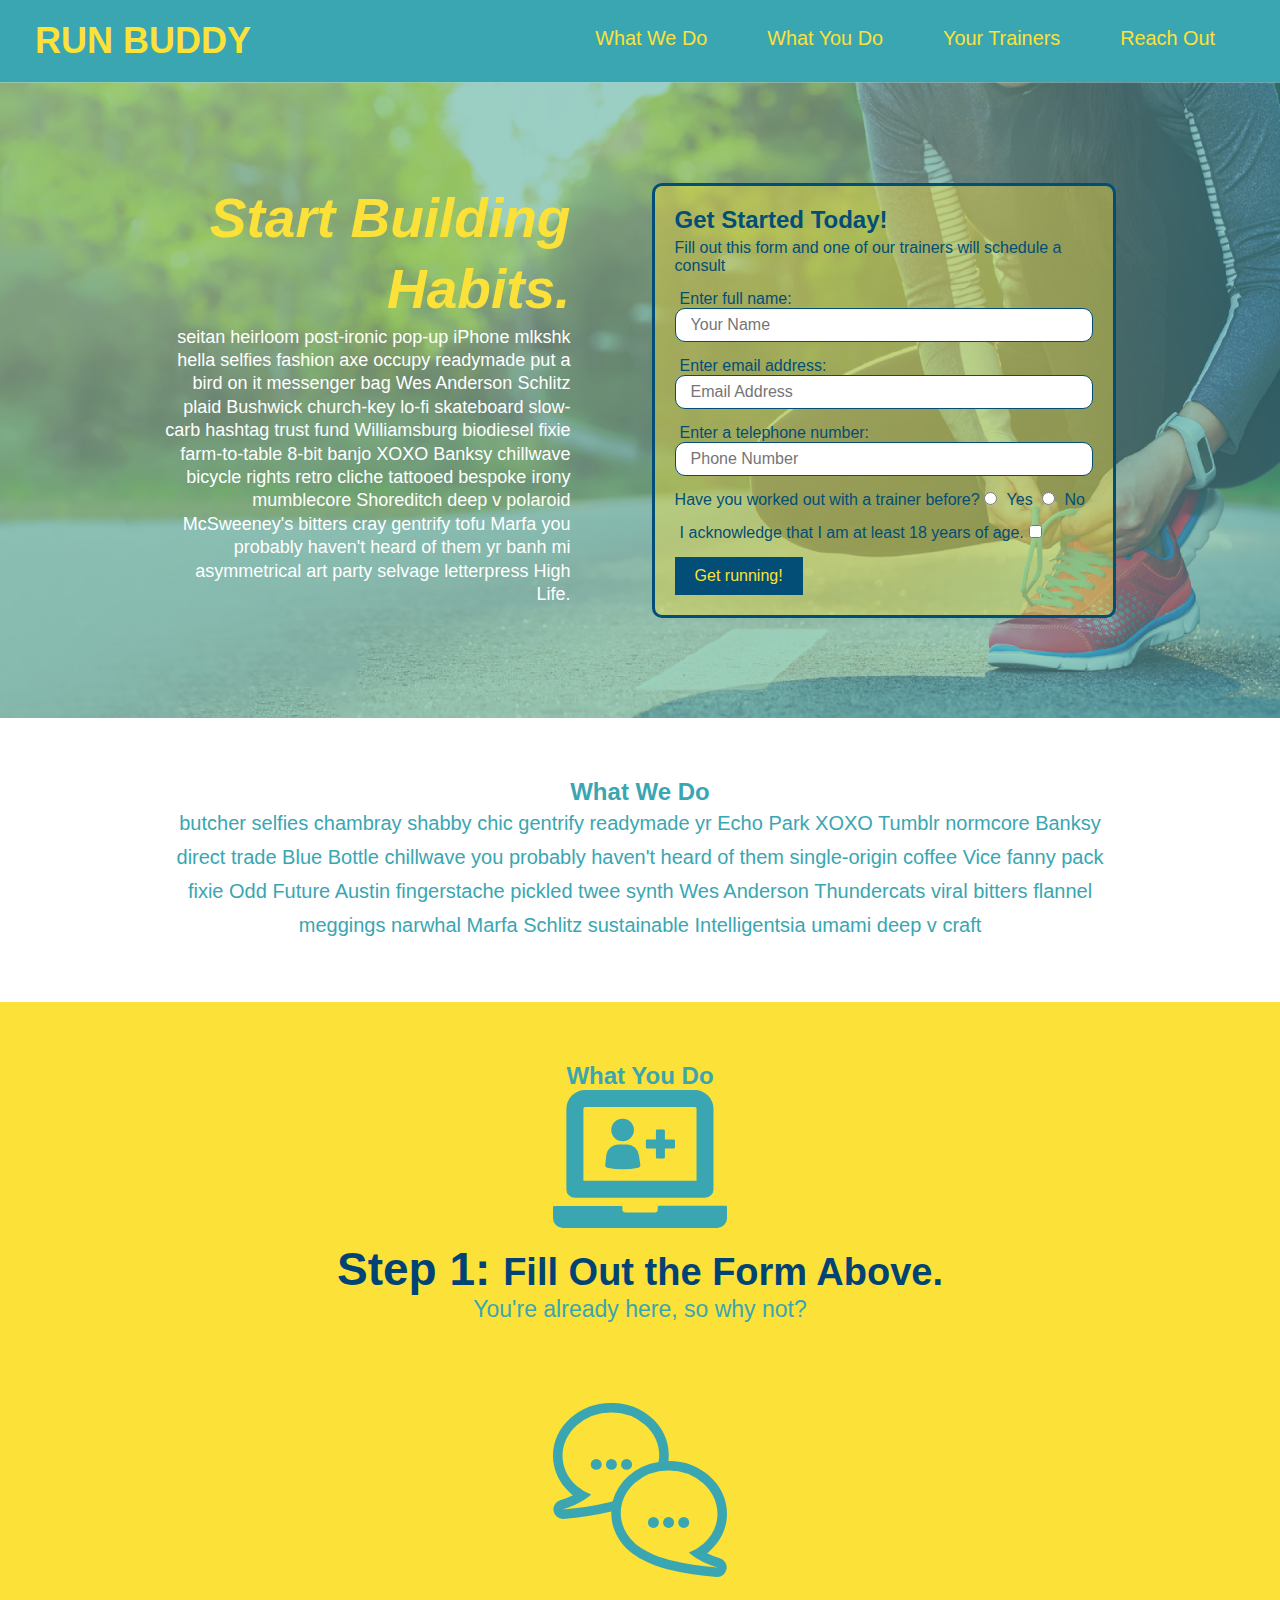
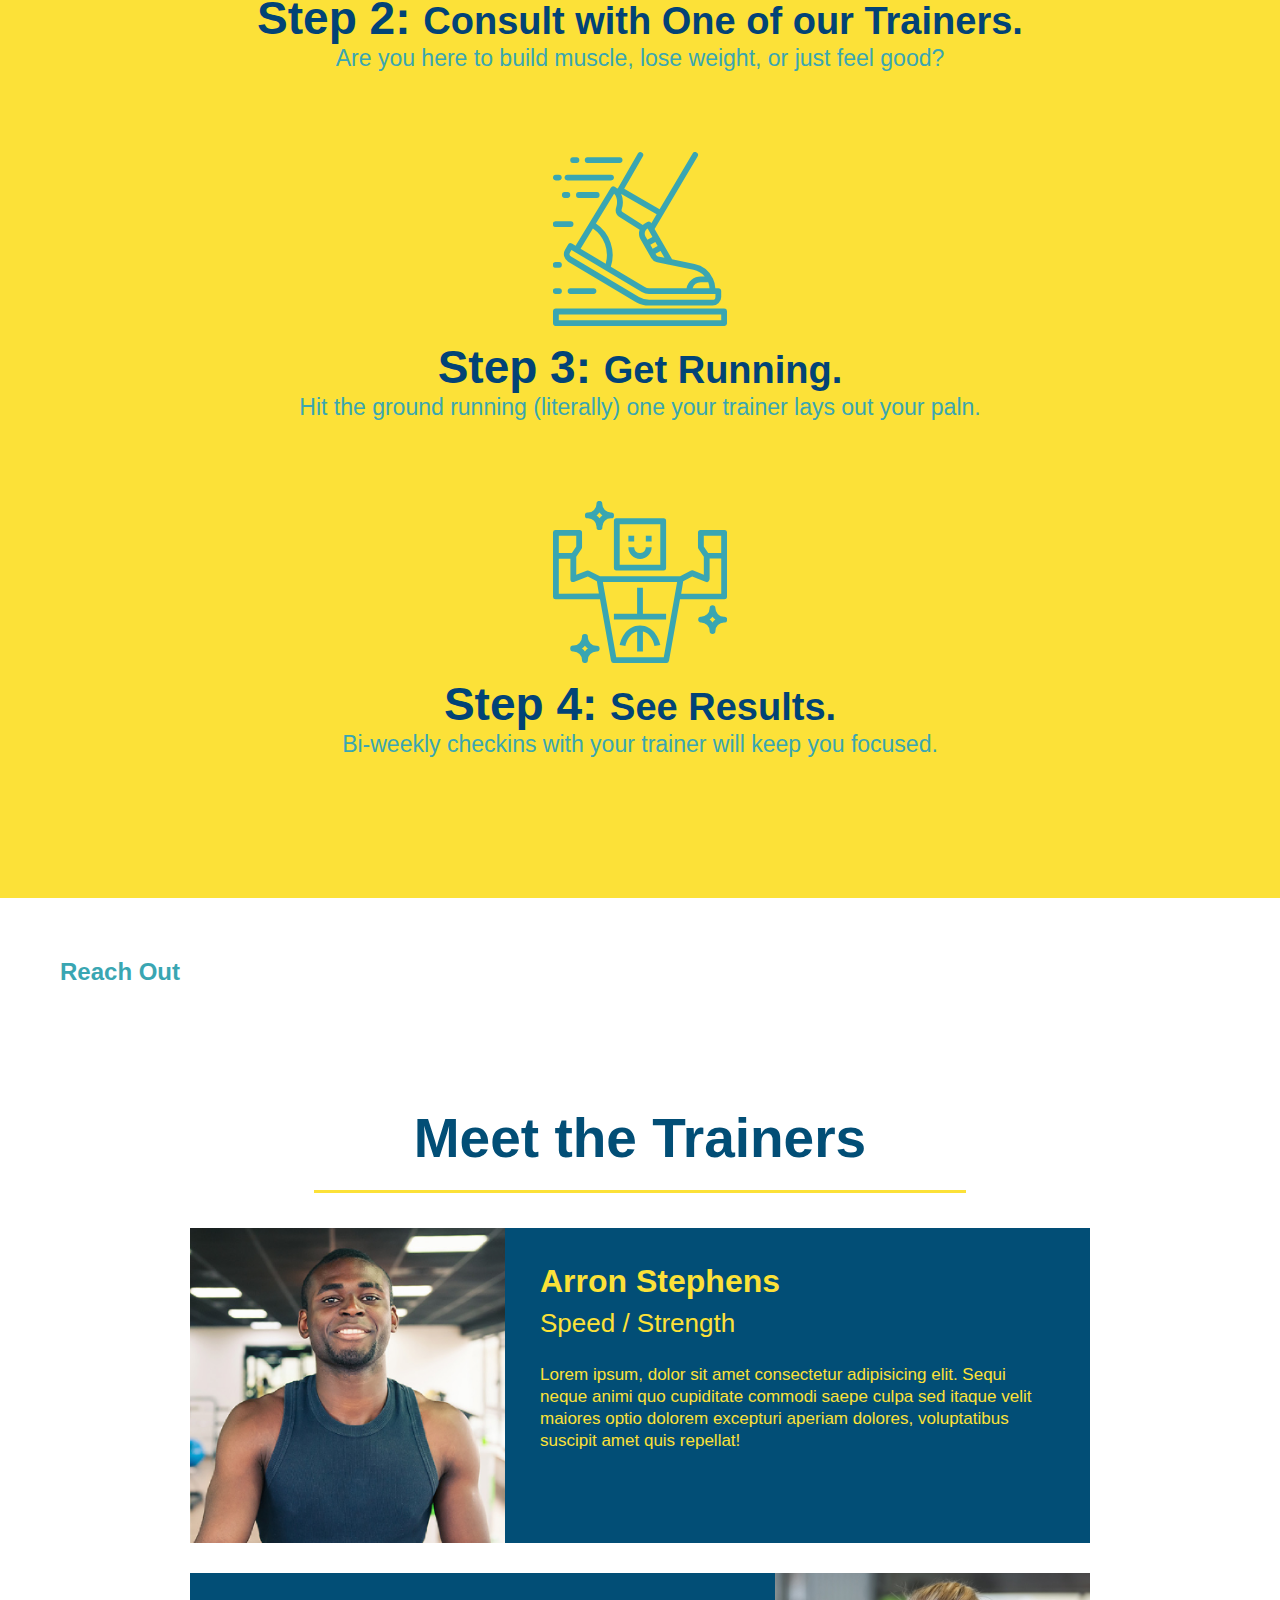
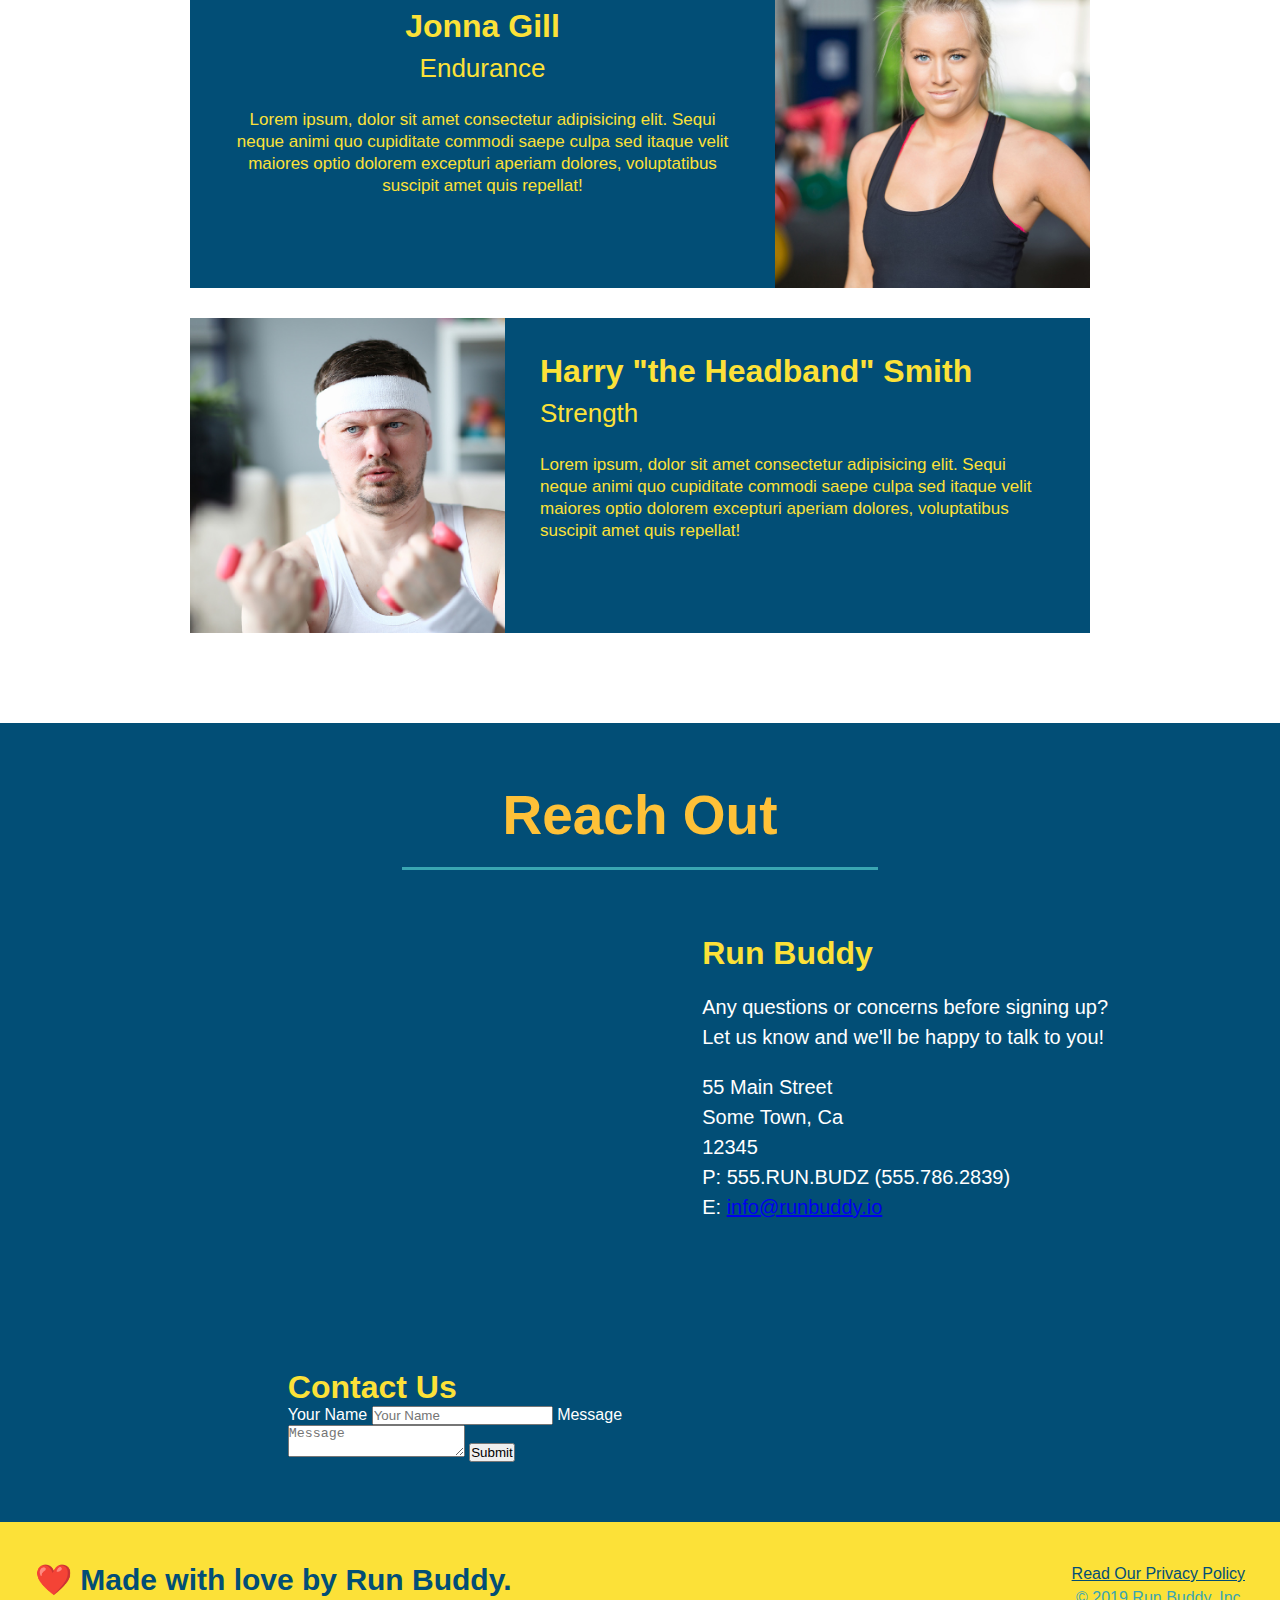
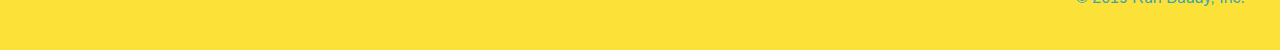
<file: index.html>
<!DOCTYPE html>
<html lang="en">
    <head>
        <meta charset="UTF-8" />
        <title>RUN BUDDY</title>
        <meta charset="UTF-8" />
        <title>Run Buddy First Website</title>
        <link rel="stylesheet" href="./assets/css/style.css" />
    </head>
    <body>
     <!-- navigation -->
    <header>
        <h1>
          <a href="/">RUN BUDDY</a>
        </h1>
        <nav>
        <!-- Unordered list element-->
           <ul>
        <!-- List item element -->
              <li>
                <!-- Anchor element -->
                 <a href="#what-we-do">What We Do</a>
                </li>
                <li>
                 <a href="#what-you-do">What You Do</a>
                </li>
                <li>
                <a href="#your-trainers">Your Trainers</a>
               </li>
               <li>
                <a href="#reach-out">Reach Out</a>
               </li>
             </ul>
            </nav>
    </header>

    <!-- hero/jumbotron -->
    <section class="hero">
        <div class="hero-cta">
            <h2>Start Building Habits.</h2>
            <p>
                seitan heirloom post-ironic pop-up iPhone mlkshk hella selfies fashion axe occupy readymade put a bird on it
    messenger bag Wes Anderson Schlitz plaid Bushwick church-key lo-fi skateboard slow-carb hashtag trust fund
    Williamsburg biodiesel fixie farm-to-table 8-bit banjo XOXO Banksy chillwave bicycle rights retro cliche
    tattooed bespoke irony mumblecore Shoreditch deep v polaroid McSweeney's bitters cray gentrify tofu Marfa you
    probably haven't heard of them yr banh mi asymmetrical art party selvage letterpress High Life.
            </p>
        </div>
        <div class="hero-form">
            <h3>Get Started Today!</h3>
            <p>Fill out this form and one of our trainers will schedule a consult</p>
            <!-- Add form element -->
            <form>
                <!--Name-->
                <label for="name">Enter full name:</label>
                <input type="text" placeholder="Your Name" name="name" id="name" class="form-input" />
                <!--Email-->
                <label for="email">Enter email address:</label>
                <input type="email" placeholder="Email Address" name="email" id="email" class="form-input" />
                <!--Phone-->
                <label for="phone">Enter a telephone number:</label>
                <input type="tel" placeholder="Phone Number" name="phone" id="phone" class="form-input" />
                <!--Have you worked with a trainer-->
                <p>
                    Have you worked out with a trainer before?
                    <input type="radio" name="trainer-confirm" id="trainer-yes" />
                    <label for="trainer-yes">Yes</label>
                    <input type="radio" name="trainer-confirm" id="trainer-no" />
                    <label for="trainer-no">No</label>
                </p>
                <p>
                    <label class="checkbox" for="checkbox">
                    I acknowledge that I am at least 18 years of age.
                    </label>
                    <input type="checkbox" name="age-confirm" id="check-box" />
                </p>
                <button type="submit">
                    Get running!
                </button>
            </form>
        </div>
    </section>
    <!--end hero-->

    <!-- "what we do" section -->
    <section id="what-we-do" class="intro">
        <h2>What We Do</h2>
        <p>
            butcher selfies chambray shabby chic gentrify readymade yr Echo Park XOXO Tumblr normcore Banksy direct trade Blue Bottle chillwave you probably haven't heard of them single-origin coffee Vice fanny pack fixie Odd Future Austin fingerstache pickled twee synth Wes Anderson Thundercats viral bitters flannel meggings narwhal Marfa Schlitz sustainable Intelligentsia umami deep v craft
        </p>

        
    </section>

    <!-- "what you do" section -->
    <section id="what-you-do" class="steps">
        <h2>What You Do</h2>
        <div>
            <img src="./assets/images/step-1.svg" alt="steps intro section-title primary-border secondary-border" />
            <h3>Step 1: <span>Fill Out the Form Above.</span></h3>
            <p>You're already here, so why not?</p>
        </div>

        <div>
           <img src="./assets/images/step-2.svg" alt=" " />
            <h3>Step 2: <span>Consult with One of our Trainers.</span></h3>
            <p>Are you here to build muscle, lose weight, or just feel good?</p>
        </div>
            
        <div>
            <img src="./assets/images/step-3.svg" alt=" " />
            <h3>Step 3: <span>Get Running.</span></h3>
            <p>Hit the ground running (literally) one your trainer lays out your paln.</p>
        </div>

        <div>
            <img src="./assets/images/step-4.svg" alt=" " />
            <h3>Step 4: <span>See Results.</span></h3>
            <p>Bi-weekly checkins with your trainer will keep you focused.</p>
        </div>
    </section>

    <!-- "meet the trainers" section -->
    <section>
        <h2>Reach Out</h2>
    </section>

    <section id="your-trainers" class="trainers">
        <h2 class="section-title primary-border">Meet the Trainers</h2>
    <!--1st Trainer bio-->
        <article class="trainer">
            <img src="./assets/images/trainer-1.jpg" alt="Arron Stephens in his workout clothes, ready to pump iron">
            <div class="trainer-bio text-left">
                <h3>Arron Stephens</h3>
                <h4>Speed / Strength</h4>
                <p>
                    Lorem ipsum, dolor sit amet consectetur adipisicing elit. Sequi neque animi quo cupiditate commodi saepe culpa sed
      itaque velit maiores optio dolorem excepturi aperiam dolores, voluptatibus suscipit amet quis repellat!
                </p>
            </div>
        </article>
    <!--2nd Trainer bio-->
        <article class="trainer">
            <div class="trainer-bio text-right">
                <h3>Jonna Gill</h3>
                <h4>Endurance</h4>
                <p>
                    Lorem ipsum, dolor sit amet consectetur adipisicing elit. Sequi neque animi quo cupiditate commodi saepe culpa sed
      itaque velit maiores optio dolorem excepturi aperiam dolores, voluptatibus suscipit amet quis repellat!
                </p>
            </div>
            <img src="./assets/images/trainer-2.jpg" alt="Jonna Gill cooling off after a workout" />
        </article>

    <!--3rd Trainer bio-->
        <article class="trainer">
            <img src="./assets/images/trainer-3.jpg" alt="Harry Smith wearing a headband and lifting commically small pink weights" />
            <div class="trainer-bio text-left">
                <h3>Harry "the Headband" Smith</h3>
                <h4>Strength</h4>
                <p>
                    Lorem ipsum, dolor sit amet consectetur adipisicing elit. Sequi neque animi quo cupiditate commodi saepe culpa sed
      itaque velit maiores optio dolorem excepturi aperiam dolores, voluptatibus suscipit amet quis repellat!
                </p>
            </div>
        </article>
    </section>
    
    <!--"Reach Out" section-->
    <section id="reach-out" class="contact">
        <h2 class="section-title secondary-border">Reach Out</h2>
        <div class="contact-info">
            <div>
            <iframe
            src="https://www.google.com/maps/embed?pb=!1m14!1m12!1m3!1d12182.30520634488!2d-74.0652613!3d40.2407219!2m3!1f0!2f0!3f0!3m2!1i1024!2i768!4f13.1!5e0!3m2!1sen!2sus!4v1561060983193!5m2!1sen!2sus"
            frameborder="0"
            style="border:0"
            allowfullscreen
            >
        </iframe>
        <div class="contact-form">
            <h3>
                Contact Us
            </h3>
            <form>
                <label for="contact-name">Your Name</label>
                <input type="text" id="contact-name" placeholder="Your Name" />

                <label for="contact-message">Message</label>
                <textarea id="contact-message" placeholder="Message"></textarea>

                <button type="submit">Submit</button>
            </form>
        </div>
        </div>
        <div>
            <h3>Run Buddy</h3>
            <p>
                Any questions or concerns before signing up?
                <br/>
                Let us know and we'll be happy to talk to you!
            </p>
            <address>
                55 Main Street <br/>
                Some Town, Ca <br/>
                12345<br/>
                P: 555.RUN.BUDZ (555.786.2839)<br/>
                E: <a href="mailto:info@runbuddy.io">info@runbuddy.io</a>
            </address>
         </div>
        </div>

    </section>

    <!-- footer -->

    </body>
    <footer>
        <h2>❤️ Made with love by Run Buddy.</h2>
        <div>
          <a href="#">Read Our Privacy Policy</a><br/>
          &copy; 2019 Run Buddy, Inc. 
        </div>
    </footer>
</html> 

<!-- https://courses.bootcampspot.com/courses/306/pages/2-dot-1-10-merge-the-feature-into-the-development-environment?module_item_id=97125-->
</file>
<file: assets/css/style.css>
* {
    margin: 0;
    padding: 0;
    box-sizing: border-box;
}

body {
    /* more on this crazy alphanumerical value in a minure! */
    font-family: Helvetica, Arial, sans-serif;
    color: #39a6b2;
  }
/* apply styles to <header>*/
header {
    padding: 20px 35px;
    background-color: #39a6b2;
    display: flex;
    justify-content: space-between;
    flex-wrap: wrap;
}

header h1 {
    font-weight: bold;
    font-size: 36px;
    color: #fce138;
    margin: 0;
    
}

header a {
    color: #fce138;
    text-decoration: none;
}

header nav {
    
    margin: 7px 0;
}

header nav ul {
    display: flex;
    flex-wrap: wrap;
    justify-content:space-between
    align-items: center;
    list-style:none;
}

header nav ul li a {
    margin: 0 30px;
    font-weight: lighter;
    font-size: 1.55vw;
}

footer {
    background: #fce138;
    width: 100%;
    padding: 40px 35px;
    display:flex;
    justify-content: space-between;
    flex-wrap: wrap;

}

footer h2 {
    color: #024e76;
    font-size: 30px;
    margin:0;
}

footer div {
    line-height: 1.5;
    text-align: right;
}

footer a {
    color: #024e76;
}

section {
    padding: 60px;
}

/* Hero style Start */
.hero {
    background-image: url("../images/hero-bg.jpg");
    background-size: cover;
    background-position: center;
    display: flex;
    justify-content: center;
    flex-wrap: wrap;
}

.hero-form{
    border: 3px solid #024e76;
    background-color: #fce23865;
    padding: 20px;
    color: #024e76;
    border-radius: 10px;
    width: 40%;
    margin: 3.5%;
}

.hero-form h3 {
    font-size: 24px;
    margin:0;
}

.hero-form p {
    margin: 5px 0 15px 0;
}

.hero-cta {
    width: 35%;
    text-align: right;
    margin: 3.5%;
    color: #fff;
    font-size: 18px;
    line-height:1.3;
}

.hero-cta h2 {
    font-style: italic;
    font-size: 55px;
    color: #fce138;
}

.form-input {
    border: 1px solid #024e76;
    display: block;
    padding: 7px 15px;
    font-size: 16px;
    color: #024e76;
    width: 100%;
    margin-bottom: 15px;
    border-radius: 10px;
}

.checkbox {
    float: left;
}

.hero-form label {
    margin: 0 5px;
}

.hero-form button {
    color: #fce138;
    background-color: #024e76;
    border: none;
    padding: 10px 20px;
    font-size: 16px;
}
/* Hero Style End*/

/* What we do section stlying*/
.intro {
    text-align: center;
}

.intro h2 {
    
}

.intro p {
    line-height: 1.7;
    color: #39a6b2;
    width: 80%;
    font-size: 20px;
    margin: 0 auto;
}
/* End of What we do section styling*/

/*Begining of What you do Section*/
.steps {
    text-align: center;
    background: #fce138;
}

.steps h2 {
    
}
/*End of What you do Section*/

/* Steps section */
.section-title {
    font-size: 55px;
    color: #024e76;
    margin-bottom: 35px;
    padding: 0 100px 20px 100px;
    display: inline-block;
    border-bottom: 3px solid;
}

.primary-border {
    border-color: #fce138;
}

.secondary-border {
    border-color: #39a6b2;
}

.steps div {
    margin-bottom:80px;
}

.steps img {
    width: 15%;
    margin: 10px p;
}

.steps h3 {
    color: #024376;
    font-size: 46px;
    margin-top: 10px;
}

.steps p {
    color: #39a6b2;
    font-size: 23px;
}

.steps span {
    font-size: 38px;
}
/* End steps section*/

/* Trainers section*/
.trainers {
    text-align: center;
}

.trainer {
    width: 900px;
    margin: 0 auto 30px auto;
    background: #024e76;
    color: #fce138;
    overflow: auto;
}

.trainer img {
    width: 35%;
    float: left;
}

.trainer-bio {
    padding: 35px;
    float: left;
    width: 65%;
}

.text-left {
    text-align: left;
}

.text-right {
    text-aligh: right;
}

.trainer-bio h3 {
    font-size: 32px;
    margin-bottom: 8px;
}

.trainer-bio h4 {
    font-weight: lighter;
    font-size: 26px;
    margin-bottom: 25px;
}

.trainer-bio p {
    font-size: 17px;
    line-height: 1.3;
}

/* REACH OUT STULE START*/
.contact {
    text-align: center;
    background: #024e76;
}

.contact h2 {
    color: #fec138;
}

.contact-info h3 {
    color: #fce138;
    font-size: 32px;
}

.contact-info iframe {
    width:400px;
    height: 400px;
}

.contact-info div {
    width: 410px;
    display: inline-block;
    vertical-align: top;
    text-align: left;
    margin: 30px 0 0 60px;
    color: white;
}

.contact-info p, .contact-info address {
    margin: 20px 0;
    line-height: 1.5;
    font-size: 20px;
    font-style: normal;
}

contact-info a {
    color: #fce138;
}

/* REACH OUT STYLES END*/
</file>
